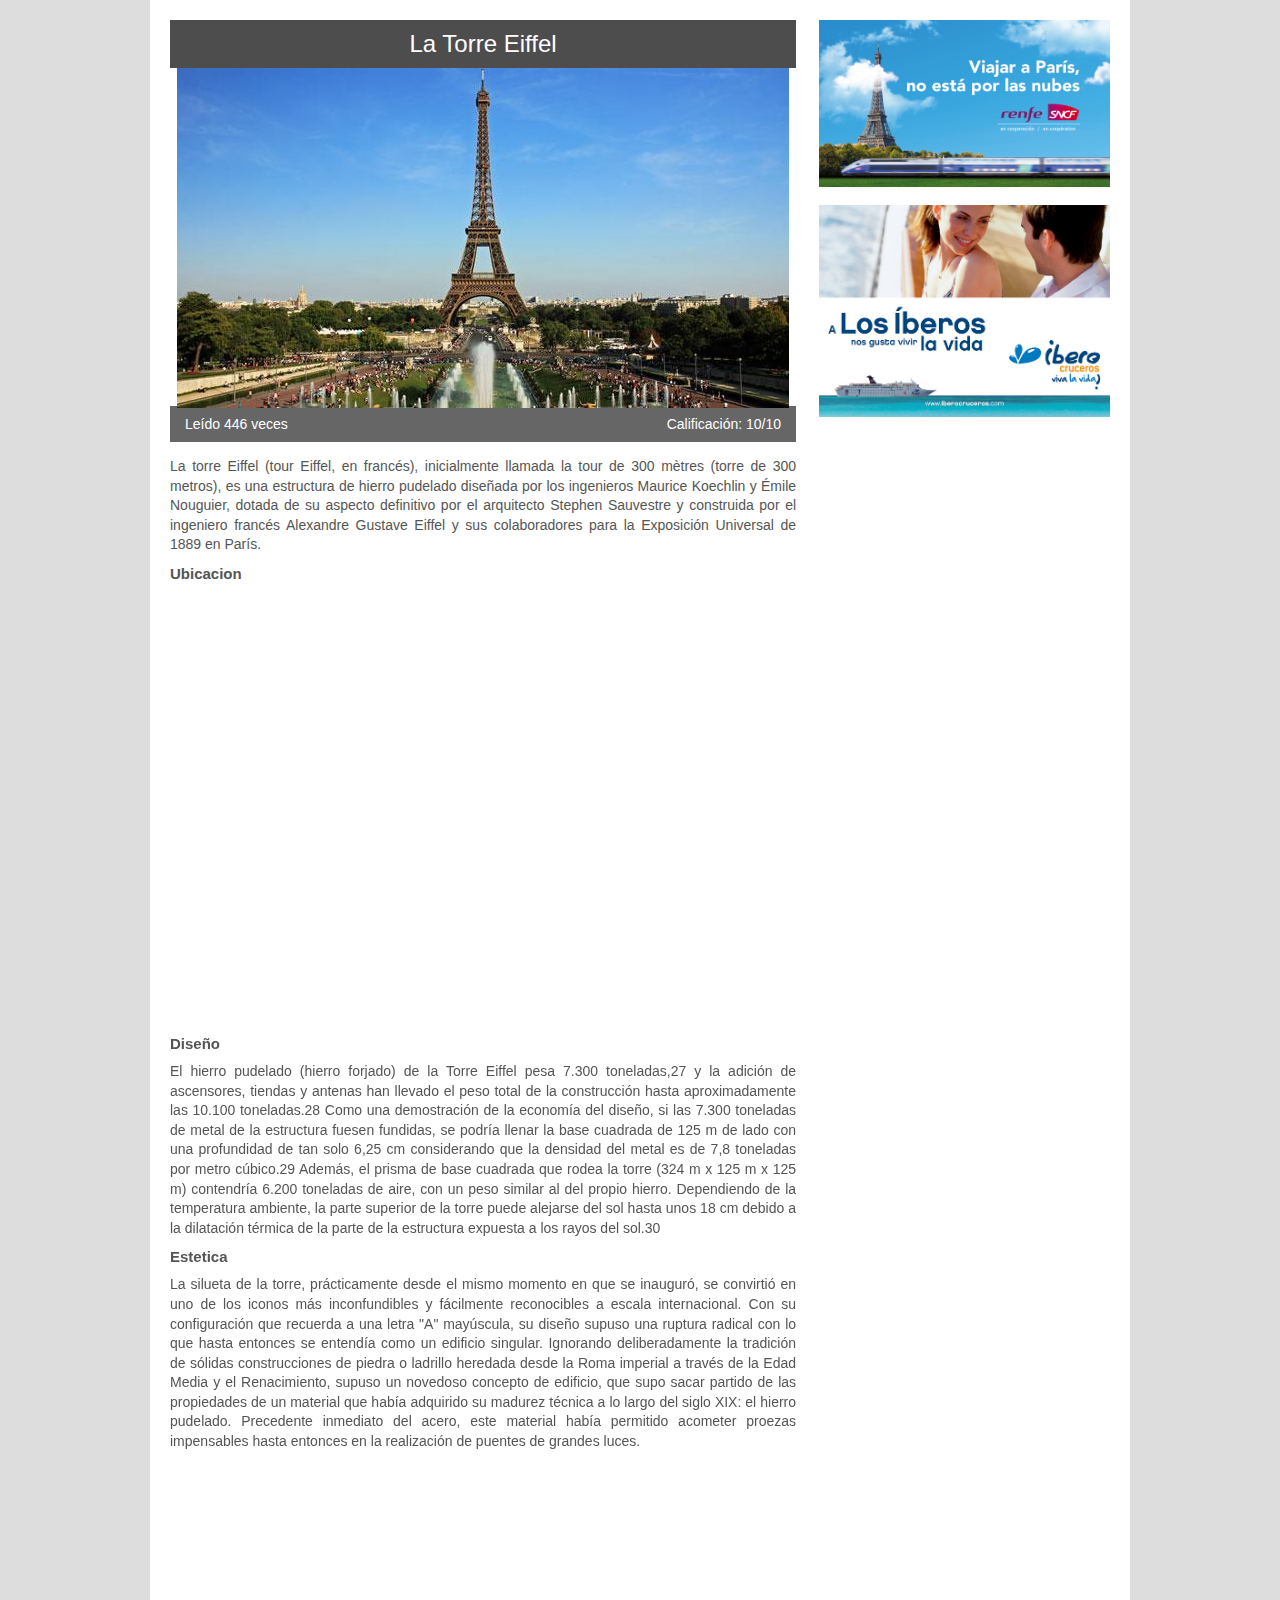
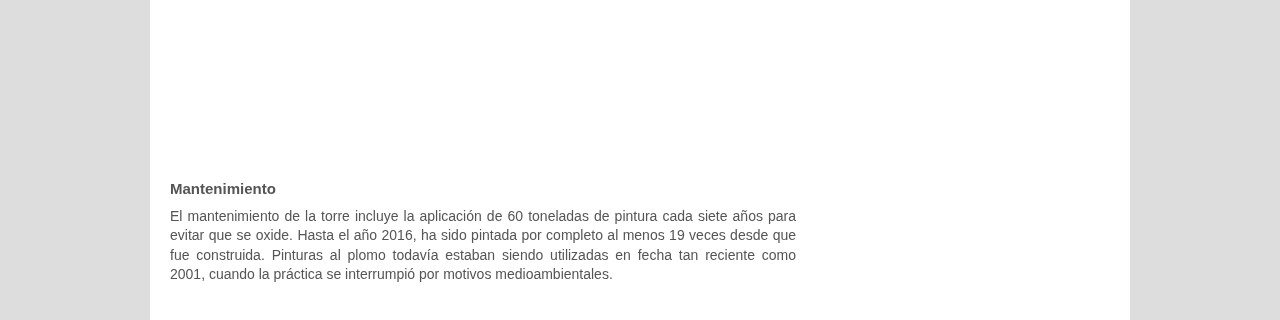
<file: public/blog/noticia.html>
<!DOCTYPE html>
<html>
  <head>
    <meta charset="UTF-8">
    <title>Francia</title>
    <meta name="viewport" content="width=device-width, initial-scale=1.0">
    <link href="css/estilos.css" rel="stylesheet" type="text/css"/>
    <link href="css/noticia.css" rel="stylesheet" type="text/css"/>
  </head>
  <body>
    <div id="fb-root"></div>
      <script async defer crossorigin="anonymous" src="https://connect.facebook.net/es_LA/sdk.js#xfbml=1&version=v7.0"></script>
    <div id="main">
      <div id="header"></div>
      <div id="content">
        <div class="section">
          <div class="box-title">
            <h1>La Torre Eiffel</h1>            
          </div>
          <div class="box-image">
            <img src="../../public/blog/img/Torre2.jpg" alt=""/>
          </div>
          <div class="box-data">
            <div class="data-left">
              <span>Leído 446 veces</span>
            </div>
            <div class="data-right">
              <span>Calificación: 10/10</span>
            </div>
            <div class="clear"></div>
          </div>
          <div class="article">
            <p>La torre Eiffel (tour Eiffel, en francés), inicialmente llamada la tour de 300 mètres (torre de 300 metros), es una estructura de hierro pudelado diseñada por los ingenieros Maurice Koechlin y Émile Nouguier, dotada de su aspecto definitivo por el arquitecto Stephen Sauvestre y construida por el ingeniero francés Alexandre Gustave Eiffel y sus colaboradores para la Exposición Universal de 1889 en París.</p>
              <h2>Ubicacion</h2>
            <iframe src="https://www.google.com/maps/embed?pb=!1m18!1m12!1m3!1d2624.991440608142!2d2.2922926150874177!3d48.85837360866285!2m3!1f0!2f0!3f0!3m2!1i1024!2i768!4f13.1!3m3!1m2!1s0x47e66e2964e34e2d%3A0x8ddca9ee380ef7e0!2sTorre%20Eiffel!5e0!3m2!1ses-419!2smx!4v1588723765986!5m2!1ses-419!2smx" width="600" height="450" frameborder="0" style="border:0;" allowfullscreen="" aria-hidden="false" tabindex="0"></iframe>
            <h2>Diseño</h2>
            <p>El hierro pudelado (hierro forjado) de la Torre Eiffel pesa 7.300 toneladas,27​ y la adición de ascensores, tiendas y antenas han llevado el peso total de la construcción hasta aproximadamente las 10.100 toneladas.28​ Como una demostración de la economía del diseño, si las 7.300 toneladas de metal de la estructura fuesen fundidas, se podría llenar la base cuadrada de 125 m de lado con una profundidad de tan solo 6,25 cm considerando que la densidad del metal es de 7,8 toneladas por metro cúbico.29​ Además, el prisma de base cuadrada que rodea la torre (324 m x 125 m x 125 m) contendría 6.200 toneladas de aire, con un peso similar al del propio hierro. Dependiendo de la temperatura ambiente, la parte superior de la torre puede alejarse del sol hasta unos 18 cm debido a la dilatación térmica de la parte de la estructura expuesta a los rayos del sol.30​</p>
            <h2>Estetica</h2>
            <p>La silueta de la torre, prácticamente desde el mismo momento en que se inauguró, se convirtió en uno de los iconos más inconfundibles y fácilmente reconocibles a escala internacional. Con su configuración que recuerda a una letra "A" mayúscula, su diseño supuso una ruptura radical con lo que hasta entonces se entendía como un edificio singular. Ignorando deliberadamente la tradición de sólidas construcciones de piedra o ladrillo heredada desde la Roma imperial a través de la Edad Media y el Renacimiento, supuso un novedoso concepto de edificio, que supo sacar partido de las propiedades de un material que había adquirido su madurez técnica a lo largo del siglo XIX: el hierro pudelado. Precedente inmediato del acero, este material había permitido acometer proezas impensables hasta entonces en la realización de puentes de grandes luces.</p>
             <iframe width="560" height="315" src="https://www.youtube.com/embed/_zcIHb2VbEw" frameborder="0" allow="accelerometer; autoplay; encrypted-media; gyroscope; picture-in-picture" allowfullscreen></iframe>
            <h2>Mantenimiento</h2>
            <p>El mantenimiento de la torre incluye la aplicación de 60  toneladas de pintura cada siete años para evitar que se oxide. Hasta el año 2016, ha sido pintada por completo al menos 19 veces desde que fue construida. Pinturas al plomo todavía estaban siendo utilizadas en fecha tan reciente como 2001, cuando la práctica se interrumpió por motivos medioambientales.</p>
            <div class="fb-comments" data-href="http://localhost/Proyecto2/public/blog/noticia.html" data-numposts="5" data-width=""></div>
          </div>
        </div>
        <div class="aside">
          <div class="publicidad">
            <img src="../../public/blog/img/publicidad1.jpg" alt=""/>
          </div>
          <div class="publicidad">
            <img src="../../public/blog/img/publicidad2.jpg" alt=""/>        
          </div>
        </div>
        <div class="clear"></div>
      </div>
      <div id="footer"></div>
    </div>
    <body><div id="fb-root"></div>
  </body>
</html>
</file>
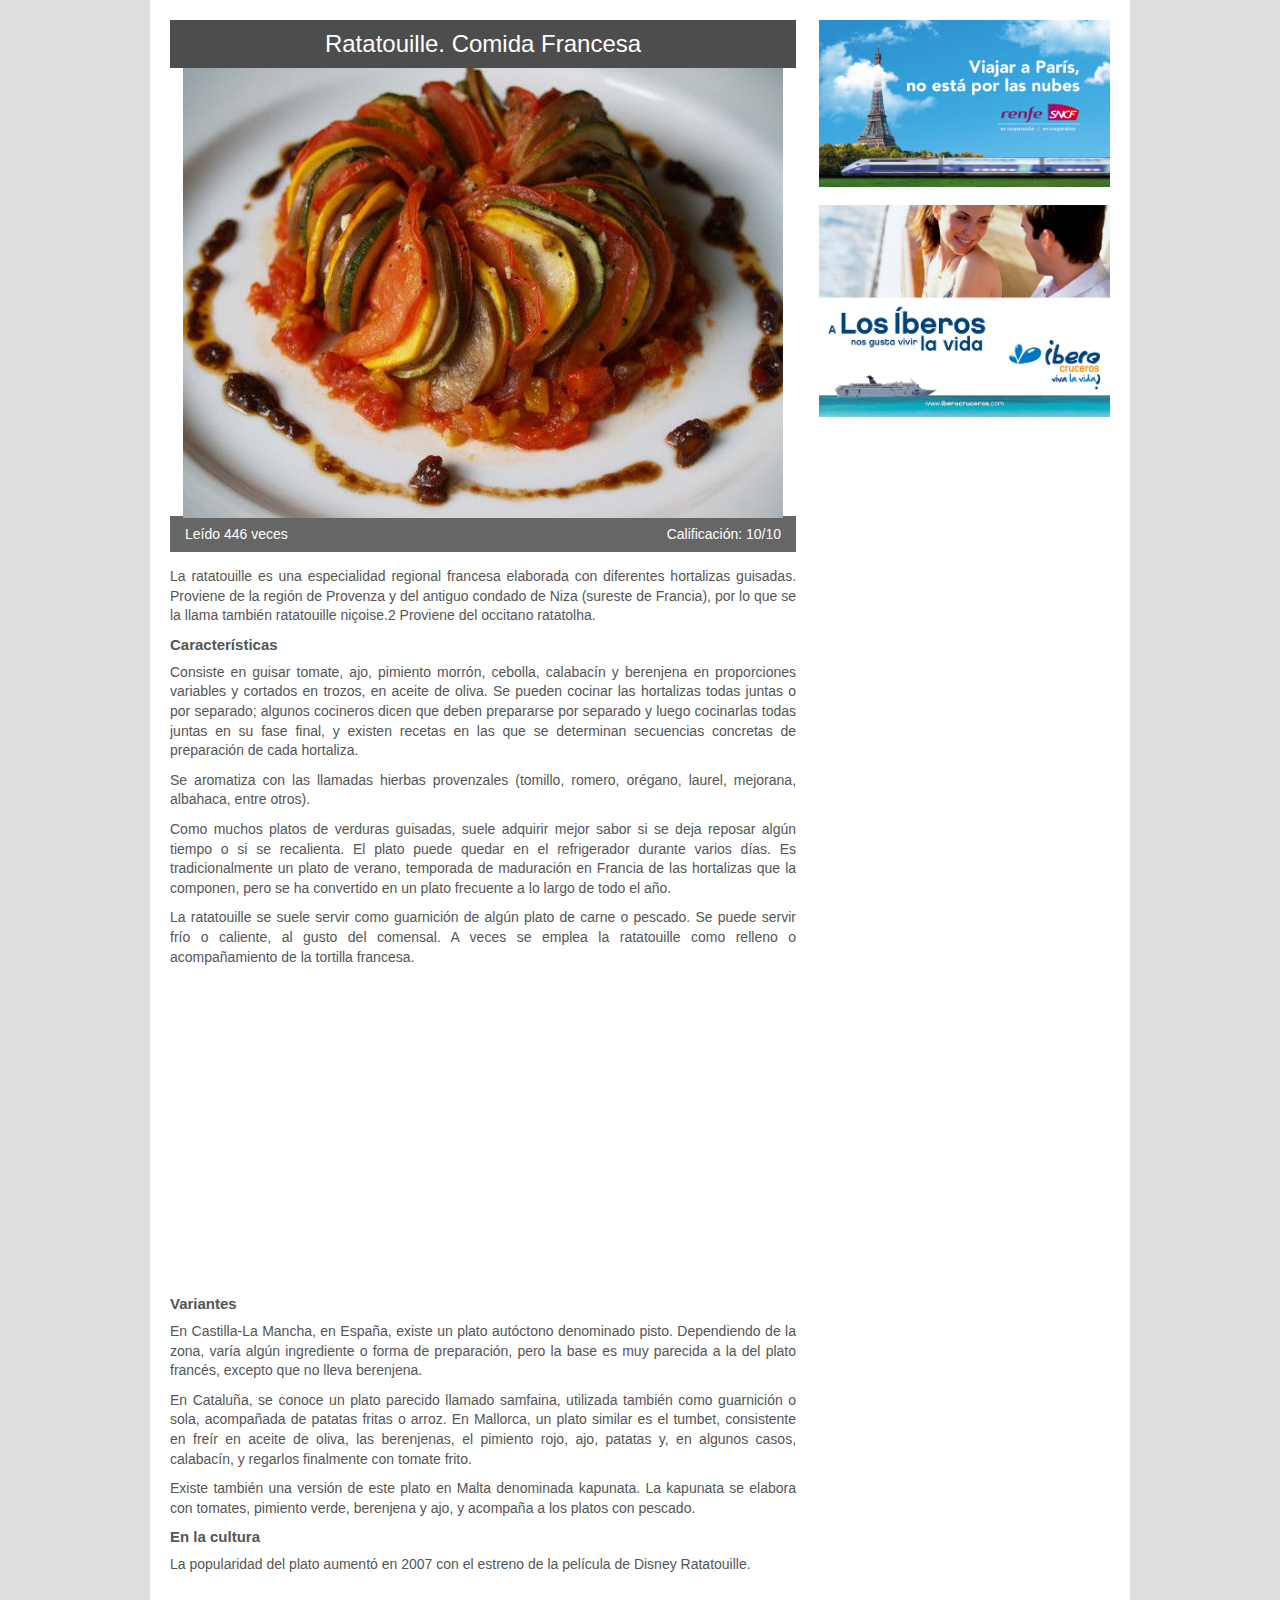
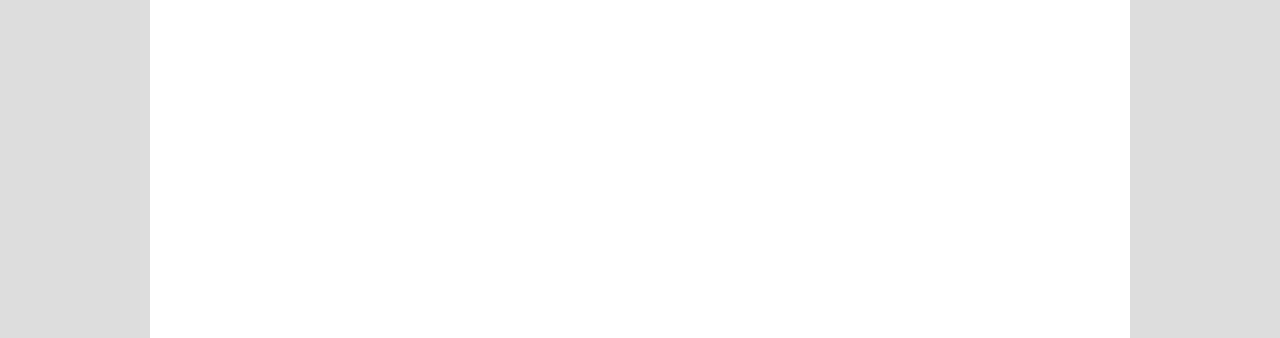
<file: public/blog/noticia2.html>
<!DOCTYPE html>
<html>
  <head>
    <meta charset="UTF-8">
    <title>Francia</title>
    <meta name="viewport" content="width=device-width, initial-scale=1.0">
    <link href="css/estilos.css" rel="stylesheet" type="text/css"/>
    <link href="css/noticia.css" rel="stylesheet" type="text/css"/>
  </head>
  <body>
    <div id="fb-root"></div>
      <script async defer crossorigin="anonymous" src="https://connect.facebook.net/es_LA/sdk.js#xfbml=1&version=v7.0"></script>
    <div id="main">
      <div id="header"></div>
      <div id="content">
        <div class="section">
          <div class="box-title">
            <h1>Ratatouille. Comida Francesa</h1>            
          </div>
          <div class="box-image">
            <img src="../../public/blog/img/Rata.jpg" alt=""/>
          </div>
          <div class="box-data">
            <div class="data-left">
              <span>Leído 446 veces</span>
            </div>
            <div class="data-right">
              <span>Calificación: 10/10</span>
            </div>
            <div class="clear"></div>
          </div>
          <div class="article">
            <p>La ratatouille es una especialidad regional francesa elaborada con diferentes hortalizas guisadas. Proviene de la región de Provenza y del antiguo condado de Niza (sureste de Francia), por lo que se la llama también ratatouille niçoise.2 Proviene del occitano ratatolha.</p>
            <h2>Características</h2>
            <p>Consiste en guisar tomate, ajo, pimiento morrón, cebolla, calabacín y berenjena en proporciones variables y cortados en trozos, en aceite de oliva. Se pueden cocinar las hortalizas todas juntas o por separado; algunos cocineros dicen que deben prepararse por separado y luego cocinarlas todas juntas en su fase final, y existen recetas en las que se determinan secuencias concretas de preparación de cada hortaliza.</p>
            <p>Se aromatiza con las llamadas hierbas provenzales (tomillo, romero, orégano, laurel, mejorana, albahaca, entre otros).</p>
            <p>Como muchos platos de verduras guisadas, suele adquirir mejor sabor si se deja reposar algún tiempo o si se recalienta. El plato puede quedar en el refrigerador durante varios días. Es tradicionalmente un plato de verano, temporada de maduración en Francia de las hortalizas que la componen, pero se ha convertido en un plato frecuente a lo largo de todo el año.
            <p>La ratatouille se suele servir como guarnición de algún plato de carne o pescado. Se puede servir frío o caliente, al gusto del comensal. A veces se emplea la ratatouille como relleno o acompañamiento de la tortilla francesa.</p>
            <iframe width="560" height="315" src="https://www.youtube.com/embed/RQlp-p_Qcsw" frameborder="0" allow="accelerometer; autoplay; encrypted-media; gyroscope; picture-in-picture" allowfullscreen></iframe>
            <h2>Variantes</h2>
            <p>En Castilla-La Mancha, en España, existe un plato autóctono denominado pisto. Dependiendo de la zona, varía algún ingrediente o forma de preparación, pero la base es muy parecida a la del plato francés, excepto que no lleva berenjena.</p>
            <p>En Cataluña, se conoce un plato parecido llamado samfaina, utilizada también como guarnición o sola, acompañada de patatas fritas o arroz. En Mallorca, un plato similar es el tumbet, consistente en freír en aceite de oliva, las berenjenas, el pimiento rojo, ajo, patatas y, en algunos casos, calabacín, y regarlos finalmente con tomate frito.</p>
            <p>Existe también una versión de este plato en Malta denominada kapunata. La kapunata se elabora con tomates, pimiento verde, berenjena y ajo, y acompaña a los platos con pescado.</p>
            <h2>En la cultura</h2>
            <p>La popularidad del plato aumentó en 2007 con el estreno de la película de Disney Ratatouille.</p>
            <iframe width="560" height="315" src="https://www.youtube.com/embed/ca5ae-ovQl4" frameborder="0" allow="accelerometer; autoplay; encrypted-media; gyroscope; picture-in-picture" allowfullscreen></iframe>
            <div class="fb-comments" data-href="http://localhost/Proyecto2/public/blog/noticia2.html" data-numposts="5" data-width=""></div>
          </div>
        </div>
        <div class="aside">
          <div class="publicidad">
            <img src="../../public/blog/img/publicidad1.jpg" alt=""/>
          </div>
          <div class="publicidad">
            <img src="../../public/blog/img/publicidad2.jpg" alt=""/>        
          </div>
        </div>
        <div class="clear"></div>
      </div>
      <div id="footer"></div>
    </div>
    <body><div id="fb-root"></div>
  </body>
</html>
</file>
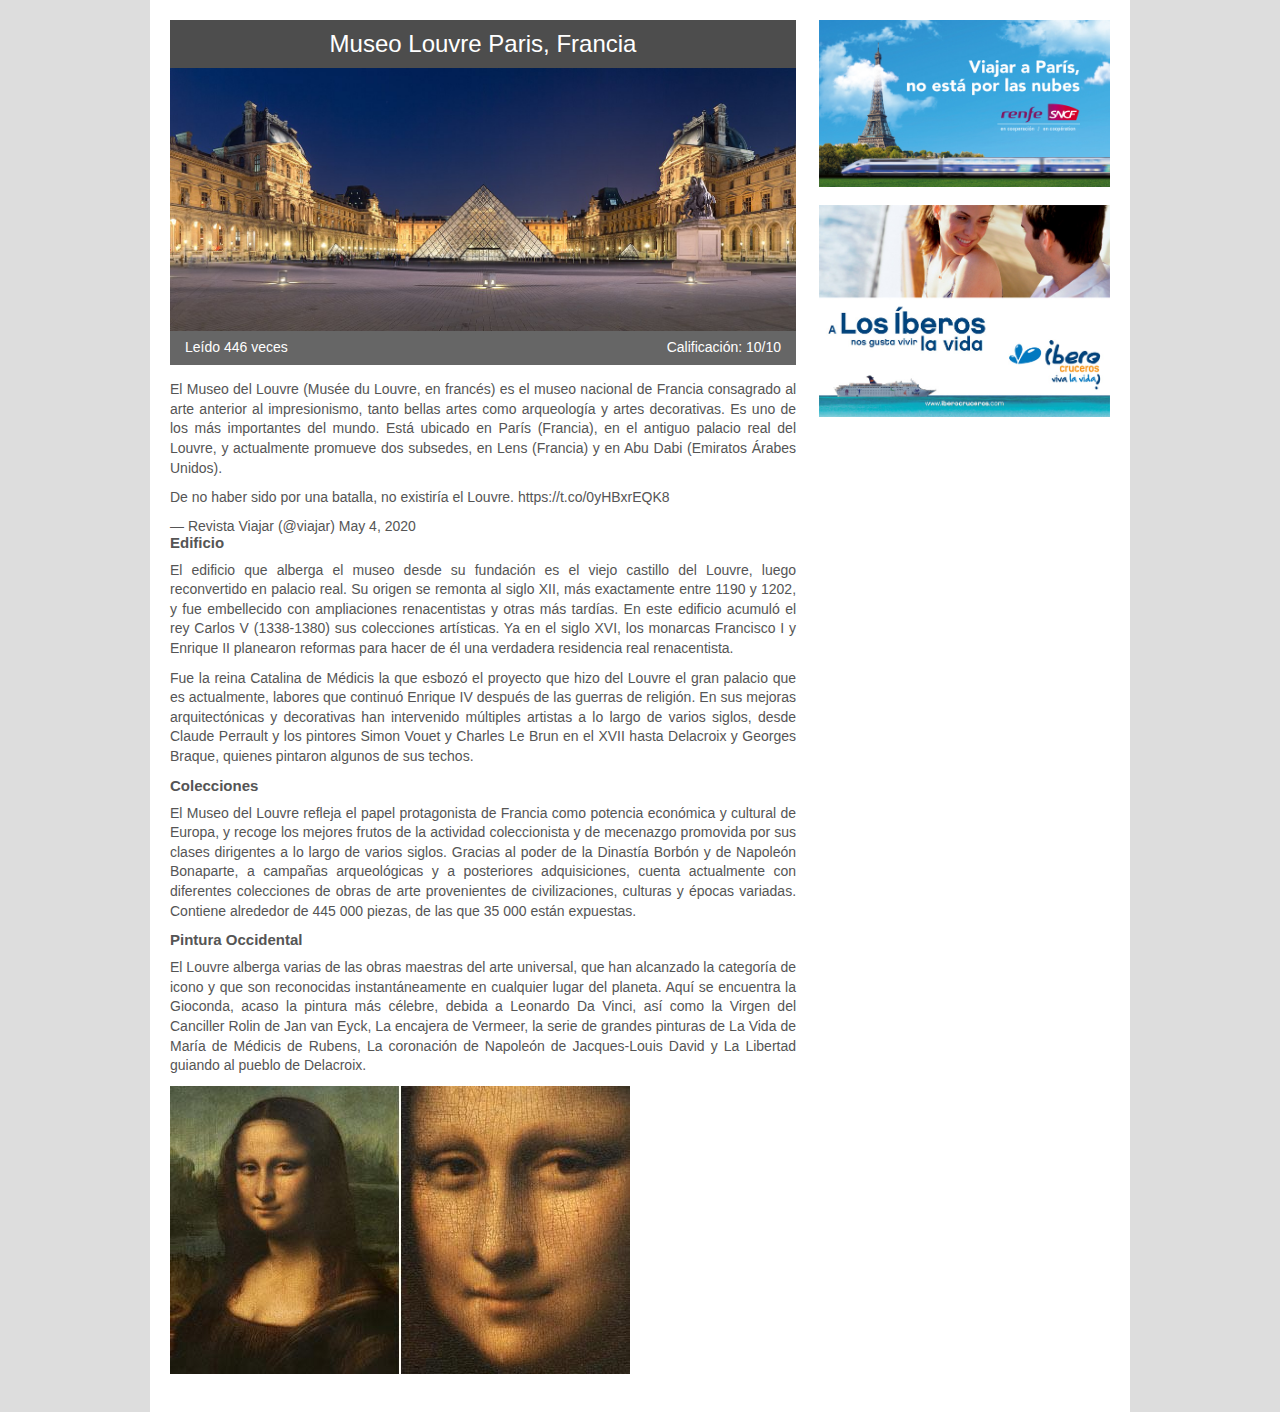
<file: public/blog/noticia3.html>
<!DOCTYPE html>
<html>
  <head>
    <meta charset="UTF-8">
    <title>Francia</title>
    <meta name="viewport" content="width=device-width, initial-scale=1.0">
    <link href="css/estilos.css" rel="stylesheet" type="text/css"/>
    <link href="css/noticia.css" rel="stylesheet" type="text/css"/>
  </head>
  <body>
    <div id="fb-root"></div>
    <script async defer crossorigin="anonymous" src="https://connect.facebook.net/es_LA/sdk.js#xfbml=1&version=v7.0"></script>
    <div id="main">
      <div id="header"></div>
      <div id="content">
        <div class="section">
          <div class="box-title">
            <h1>Museo Louvre Paris, Francia</h1>            
          </div>
          <div class="box-image">
            <img src="img/Louvre.jpg" alt=""/>
          </div>
          <div class="box-data">
            <div class="data-left">
              <span>Leído 446 veces</span>
            </div>
            <div class="data-right">
              <span>Calificación: 10/10</span>
            </div>
            <div class="clear"></div>
          </div>
          <div class="article">
            <p>El Museo del Louvre (Musée du Louvre, en francés) es el museo nacional de Francia consagrado al arte anterior al impresionismo, tanto bellas artes como arqueología y artes decorativas. Es uno de los más importantes del mundo. Está ubicado en París (Francia), en el antiguo palacio real del Louvre, y actualmente promueve dos subsedes, en Lens (Francia) y en Abu Dabi (Emiratos Árabes Unidos).</p>
            <blockquote class="twitter-tweet"><p lang="es" dir="ltr">De no haber sido por una batalla, no existiría el Louvre. <a href="https://t.co/0yHBxrEQK8">https://t.co/0yHBxrEQK8</a></p>&mdash; Revista Viajar (@viajar) <a href="https://twitter.com/viajar/status/1257445086205485056?ref_src=twsrc%5Etfw">May 4, 2020</a></blockquote> <script async src="https://platform.twitter.com/widgets.js" charset="utf-8"></script>
            <h2>Edificio</h2>
            <p>El edificio que alberga el museo desde su fundación es el viejo castillo del Louvre, luego reconvertido en palacio real. Su origen se remonta al siglo XII, más exactamente entre 1190 y 1202, y fue embellecido con ampliaciones renacentistas y otras más tardías. En este edificio acumuló el rey Carlos V (1338-1380) sus colecciones artísticas. Ya en el siglo XVI, los monarcas Francisco I y Enrique II planearon reformas para hacer de él una verdadera residencia real renacentista.</p>
            <p>Fue la reina Catalina de Médicis la que esbozó el proyecto que hizo del Louvre el gran palacio que es actualmente, labores que continuó Enrique IV después de las guerras de religión. En sus mejoras arquitectónicas y decorativas han intervenido múltiples artistas a lo largo de varios siglos, desde Claude Perrault y los pintores Simon Vouet y Charles Le Brun en el XVII hasta Delacroix y Georges Braque, quienes pintaron algunos de sus techos.</p>
            <h2>Colecciones</h2>
            <p>El Museo del Louvre refleja el papel protagonista de Francia como potencia económica y cultural de Europa, y recoge los mejores frutos de la actividad coleccionista y de mecenazgo promovida por sus clases dirigentes a lo largo de varios siglos. Gracias al poder de la Dinastía Borbón y de Napoleón Bonaparte, a campañas arqueológicas y a posteriores adquisiciones, cuenta actualmente con diferentes colecciones de obras de arte provenientes de civilizaciones, culturas y épocas variadas. Contiene alrededor de 445 000 piezas, de las que 35 000 están expuestas.</p>
            <h2>Pintura Occidental</h2>
            <p>El Louvre alberga varias de las obras maestras del arte universal, que han alcanzado la categoría de icono y que son reconocidas instantáneamente en cualquier lugar del planeta. Aquí se encuentra la Gioconda, acaso la pintura más célebre, debida a Leonardo Da Vinci, así como la Virgen del Canciller Rolin de Jan van Eyck, La encajera de Vermeer, la serie de grandes pinturas de La Vida de María de Médicis de Rubens, La coronación de Napoleón de Jacques-Louis David y La Libertad guiando al pueblo de Delacroix.</p>
            <img src ="../blog/img/Mona.jpg">
            <div class="fb-comments" data-href="http://localhost/Proyecto2/public/blog/noticia3.html" data-numposts="5" data-width=""></div>
          </div>
        </div>
        <div class="aside">
          <div class="publicidad">
            <img src="../../public/blog/img/publicidad1.jpg" alt=""/>
          </div>
          <div class="publicidad">
            <img src="../../public/blog/img/publicidad2.jpg" alt=""/>        
          </div>
        </div>
        <div class="clear"></div>
      </div>
      <div id="footer"></div>
    </div>
    <body><div id="fb-root"></div>
  </body>
</html>
</file>
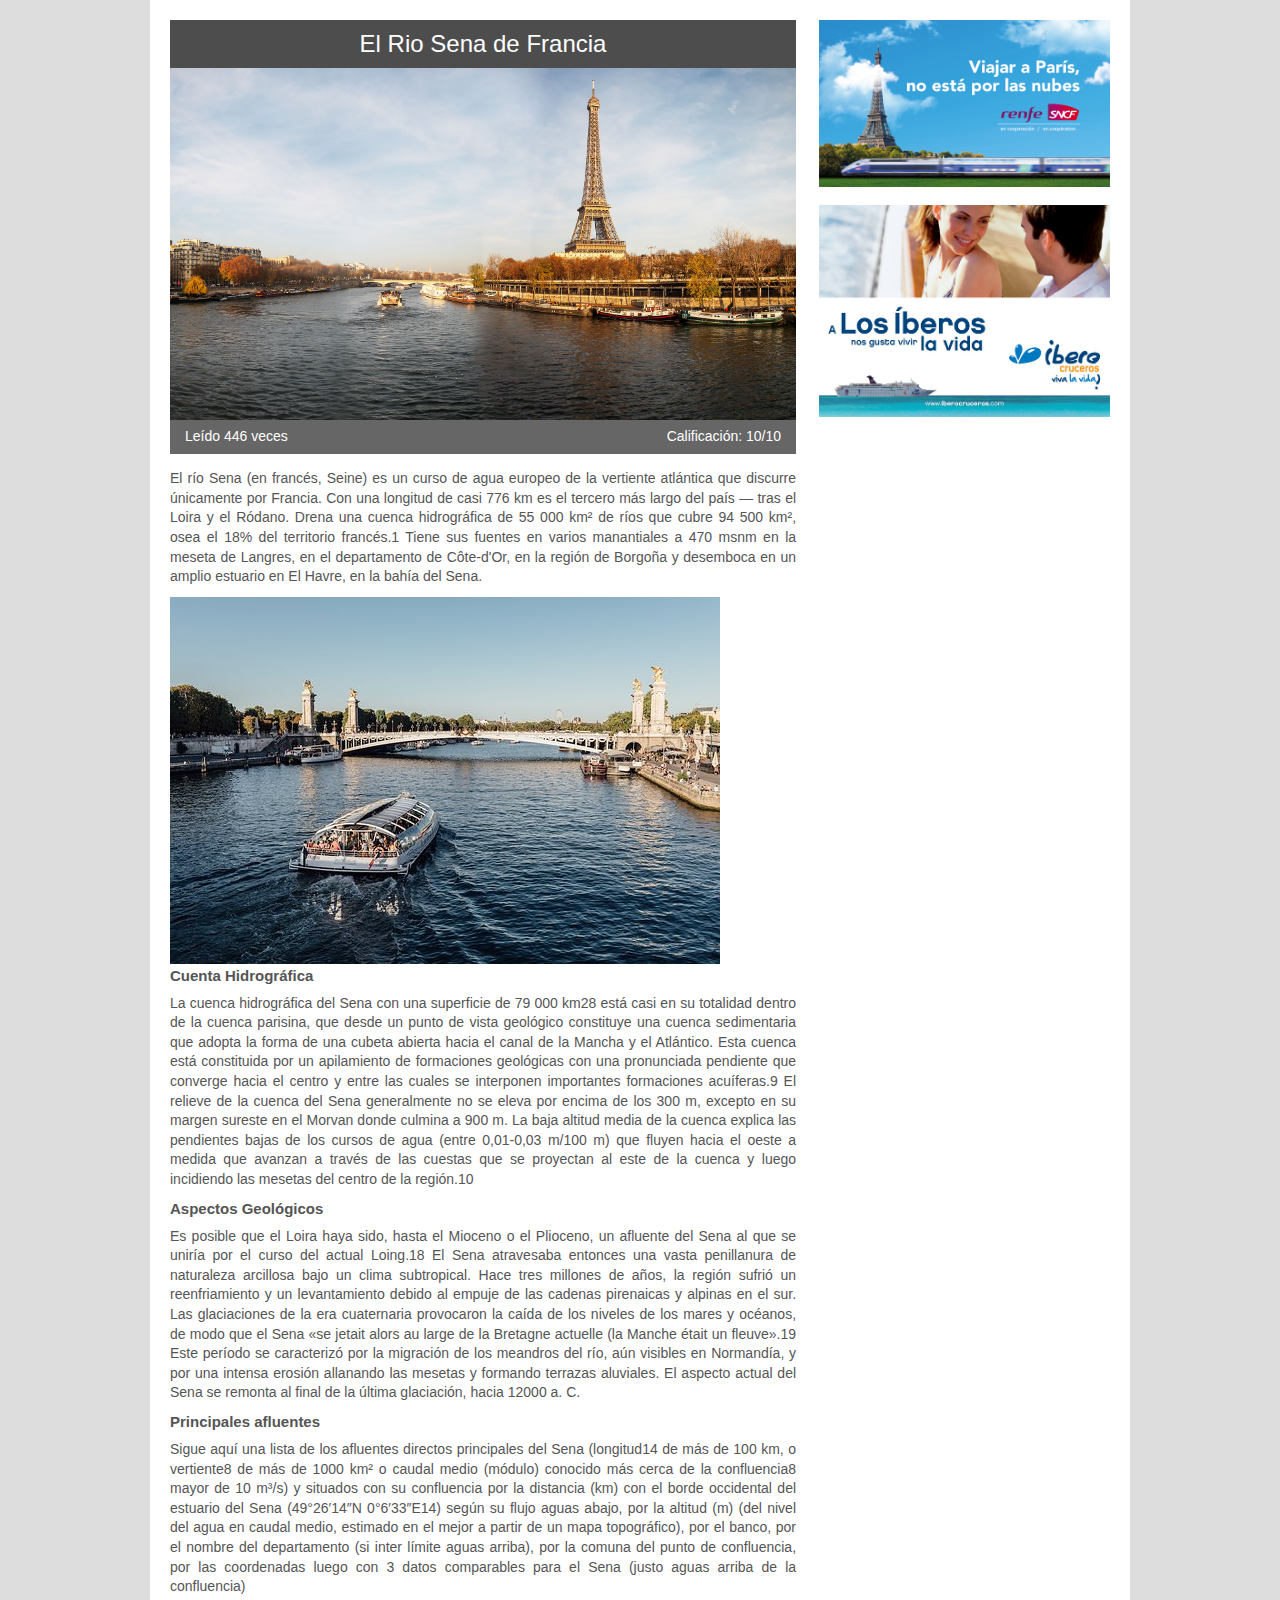
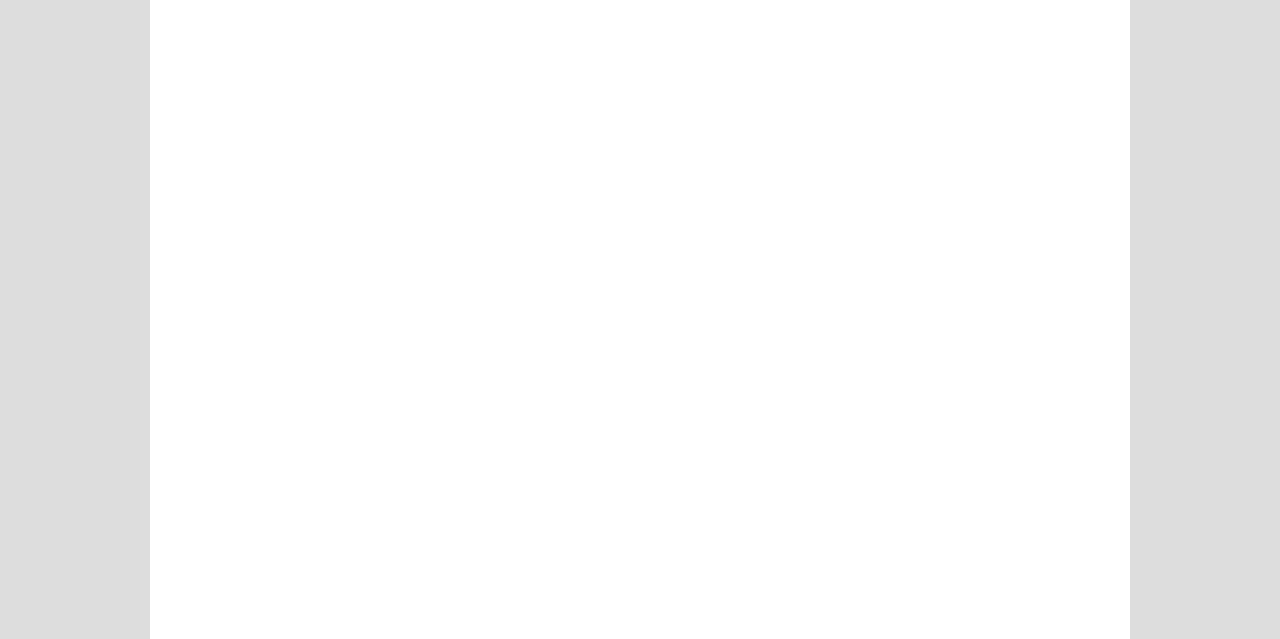
<file: public/blog/noticia4.html>
<!DOCTYPE html>
<html>
  <head>
    <meta charset="UTF-8">
    <title>Francia</title>
    <meta name="viewport" content="width=device-width, initial-scale=1.0">
    <link href="css/estilos.css" rel="stylesheet" type="text/css"/>
    <link href="css/noticia.css" rel="stylesheet" type="text/css"/>
  </head>
  <body>
    <div id="fb-root"></div>
    <script async defer crossorigin="anonymous" src="https://connect.facebook.net/es_LA/sdk.js#xfbml=1&version=v7.0"></script>
    <div id="main">
      <div id="header"></div>
      <div id="content">
        <div class="section">
          <div class="box-title">
            <h1>El Rio Sena de Francia</h1>            
          </div>
          <div class="box-image">
            <img src="../blog/img/Rio.jpg" alt=""/>
          </div>
          <div class="box-data">
            <div class="data-left">
              <span>Leído 446 veces</span>
            </div>
            <div class="data-right">
              <span>Calificación: 10/10</span>
            </div>
            <div class="clear"></div>
          </div>
          <div class="article">
            <p>El río Sena (en francés, Seine) es un curso de agua europeo de la vertiente atlántica que discurre únicamente por Francia. Con una longitud de casi 776 km es el tercero más largo del país — tras el Loira y el Ródano. Drena una cuenca hidrográfica de 55 000 km² de ríos que cubre 94 500 km², osea el 18% del territorio francés.1​ Tiene sus fuentes en varios manantiales a 470 msnm en la meseta de Langres, en el departamento de Côte-d'Or, en la región de Borgoña y desemboca en un amplio estuario en El Havre, en la bahía del Sena.</p> 
            <img src="../blog/img/Sena.jpg">     
            <h2>Cuenta Hidrográfica</h2>
            <p>La cuenca hidrográfica del Sena con una superficie de 79 000 km28​ está casi en su totalidad dentro de la cuenca parisina, que desde un punto de vista geológico constituye una cuenca sedimentaria que adopta la forma de una cubeta abierta hacia el canal de la Mancha y el Atlántico. Esta cuenca está constituida por un apilamiento de formaciones geológicas con una pronunciada pendiente que converge hacia el centro y entre las cuales se interponen importantes formaciones acuíferas.9​ El relieve de la cuenca del Sena generalmente no se eleva por encima de los 300 m, excepto en su margen sureste en el Morvan donde culmina a 900 m. La baja altitud media de la cuenca explica las pendientes bajas de los cursos de agua (entre 0,01-0,03 m/100 m) que fluyen hacia el oeste a medida que avanzan a través de las cuestas que se proyectan al este de la cuenca y luego incidiendo las mesetas del centro de la región.10​</p>
            <h2>Aspectos Geológicos</h2>
            <p>Es posible que el Loira haya sido, hasta el Mioceno o el Plioceno, un afluente del Sena al que se uniría por el curso del actual Loing.18​ El Sena atravesaba entonces una vasta penillanura de naturaleza arcillosa bajo un clima subtropical. Hace tres millones de años, la región sufrió un reenfriamiento y un levantamiento debido al empuje de las cadenas pirenaicas y alpinas en el sur. Las glaciaciones de la era cuaternaria provocaron la caída de los niveles de los mares y océanos, de modo que el Sena «se jetait alors au large de la Bretagne actuelle (la Manche était un fleuve».19​ Este período se caracterizó por la migración de los meandros del río, aún visibles en Normandía, y por una intensa erosión allanando las mesetas y formando terrazas aluviales. El aspecto actual del Sena se remonta al final de la última glaciación, hacia 12000 a. C.</p>
            <h2>Principales afluentes</h2>
            <p>Sigue aquí una lista de los afluentes directos principales del Sena (longitud14​ de más de 100 km, o vertiente8​ de más de 1000 km² o caudal medio (módulo) conocido más cerca de la confluencia8​ mayor de 10 m³/s) y situados con su confluencia por la distancia (km) con el borde occidental del estuario del Sena (49°26′14″N 0°6′33″E14​) según su flujo aguas abajo, por la altitud (m) (del nivel del agua en caudal medio, estimado en el mejor a partir de un mapa topográfico), por el banco, por el nombre del departamento (si inter límite aguas arriba), por la comuna del punto de confluencia, por las coordenadas luego con 3 datos comparables para el Sena (justo aguas arriba de la confluencia)</p>
              <iframe src="https://www.facebook.com/plugins/post.php?href=https%3A%2F%2Fwww.facebook.com%2Fdiariodecarreteraydelmundo%2Fposts%2F527174161304044&width=500" width="500" height="594" style="border:none;overflow:hidden" scrolling="no" frameborder="0" allowTransparency="true" allow="encrypted-media"></iframe> 
              <div class="fb-comments" data-href="http://localhost/Proyecto2/public/blog/noticia4.html" data-numposts="5" data-width=""></div>    
          </div>
        </div>
        <div class="aside">
          <div class="publicidad">
            <img src="../../public/blog/img/publicidad1.jpg" alt=""/>
          </div>
          <div class="publicidad">
            <img src="../../public/blog/img/publicidad2.jpg" alt=""/>        
          </div>
        </div>
        <div class="clear"></div>
      </div>
      <div id="footer"></div>
    </div>
    <body><div id="fb-root"></div>
  </body>
</html>
</file>
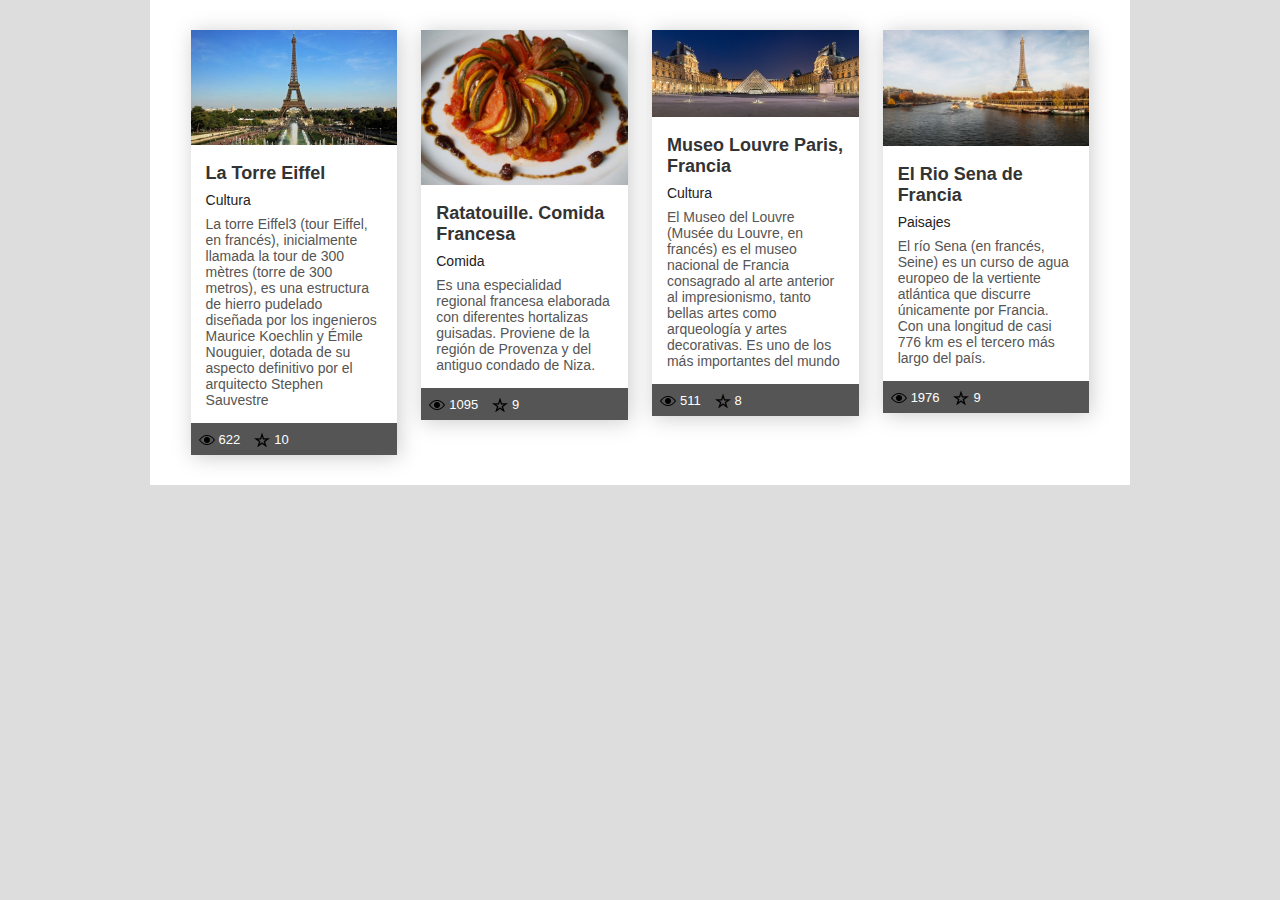
<file: public/blog/principal.html>
<!DOCTYPE html>
<html>
  <head>
    <meta charset="UTF-8">
    <title>Francia</title>
    <meta name="viewport" content="width=device-width, initial-scale=1.0">
    <link href="css/estilos.css" rel="stylesheet" type="text/css"/>
  </head>
  <body>
    <div id="fb-root"></div>
<script async defer crossorigin="anonymous" src="https://connect.facebook.net/es_LA/sdk.js#xfbml=1&version=v6.0"></script>
    <div id="main">
      <div id="header"></div>
      <div id="content">
        <div class="section">
          <div class="box-news">
            <a href="noticia.html" title="La torre Eiffel">
              <div class="box-image">
                <img src="../../public/blog/img/Torre2.jpg"/>
              </div>
              <div class="box-text">
                <h2>La Torre Eiffel</h2>
                <span class="category">Cultura</span>
                <p>La torre Eiffel3​ (tour Eiffel, en francés), inicialmente llamada la tour de 300 mètres (torre de 300 metros), es una estructura de hierro pudelado diseñada por los ingenieros Maurice Koechlin y Émile Nouguier, dotada de su aspecto definitivo por el arquitecto Stephen Sauvestre</p>
              </div>
              <div class="box-rating">
                <span class="view">622</span>
                <span class="rating">10</span>
              </div>
            </a>
          </div>
          <div class="box-news">
            <a href="../blog/noticia2.html" title="Ratatouille. Comida Francesa">
              <div class="box-image">
                <img src="../../public/blog/img/Rata.jpg" alt="Ratatouille. Comida Francesa"/>
              </div>
              <div class="box-text">
                <h2>Ratatouille. Comida Francesa</h2>
                <span class="category">Comida</span>
                <p>Es una especialidad regional francesa elaborada con diferentes hortalizas guisadas. Proviene de la región de Provenza y del antiguo condado de Niza.</p>
              </div>
              <div class="box-rating">
                <span class="view">1095</span>
                <span class="rating">9</span>
              </div>
            </a>
          </div>
          <div class="box-news">
            <a href="../blog/noticia3.html" title="Museo Louvre Paris, Francia">
              <div class="box-image">
                <img src="../../public/blog/img/Louvre.jpg" alt="Museo Louvre Paris, Francia"/>
              </div>
              <div class="box-text">
                <h2>Museo Louvre Paris, Francia</h2>
                <span class="category">Cultura</span>
                <p>El Museo del Louvre (Musée du Louvre, en francés) es el museo nacional de Francia consagrado al arte anterior al impresionismo, tanto bellas artes como arqueología y artes decorativas. Es uno de los más importantes del mundo</p>
              </div>
              <div class="box-rating">
                <span class="view">511</span>
                <span class="rating">8</span>
              </div>
            </a>
          </div>
          <div class="box-news">
            <a href="../blog/noticia4.html" title="El Rio Sena de Francia">
              <div class="box-image">
                <img src="../../public/blog/img/Rio.jpg" alt="El Rio Sena de Francia"/>
              </div>
              <div class="box-text">
                <h2>El Rio Sena de Francia</h2>
                <span class="category">Paisajes</span>
                <p>El río Sena (en francés, Seine) es un curso de agua europeo de la vertiente atlántica que discurre únicamente por Francia. Con una longitud de casi 776 km es el tercero más largo del país.</p>
              </div>
              <div class="box-rating">
                <span class="view">1976</span>
                <span class="rating">9</span>
              </div>
            </a>
          </div>
          </div>
        </div>
      </div>
      <div id="footer"></div>
    </div>
  </body>
</html>
</file>
<file: public/blog/css/estilos.css>
* {
  margin: 0;
  padding: 0;
  box-sizing: border-box;
}
body {
  font-family: Arial;
  font-size: 14px;
  color: #555;
  background: #ddd;
}
ul {
  list-style: none;
}
a {
  text-decoration: none;
  color: #555;
}
img {
  max-width: 100%;
}
.clear {
  clear: both;
}
#main {
  max-width: 980px;
  margin: 0 auto;
  width: 100%;
  padding: 20px;
  background: #fff;
}
#content {
  text-align: center;
}
.section {

}
.box-news {
  display: inline-block;
  margin: 10px;
  width: 22%;
  box-shadow: 2px 2px 20px #ccc;
  text-align: left;
  vertical-align: top;
}
.box-news a {
  display: block;
}
.box-news a:hover {
  animation-duration: 0.75s;
  animation-iteration-count: 1;
  animation-name: buzz-out;
  animation-timing-function: linear;
}
.box-text {
  padding: 15px;
}
.box-text h2 {
  font-size: 18px;
  color: #333;
}
.box-rating {
  background: #555;
  color: #fff;
  padding: 8px;
}
.box-text .category {
  display: block;
  margin: 8px 0;
  color: #222;
}
.box-rating .view,
.box-rating .rating {
  background-repeat: no-repeat;
  padding-left: 20px;
  font-size: 13px;  
}
.box-rating .view {
  background-image: url('../img/view.png');
  margin-right: 10px;
}
.box-rating .rating {
  background-image: url('../img/rating.png');
}

/* ANIMACIONES */
@keyframes buzz-out {
  10% {
    transform: translateX(3px) rotate(2deg);
  }
  20% {
    transform: translateX(-3px) rotate(-2deg);
  }
  30% {
    transform: translateX(3px) rotate(2deg);
  }
  40% {
    transform: translateX(-3px) rotate(-2deg);
  }
  50% {
    transform: translateX(2px) rotate(1deg);
  }
  60% {
    transform: translateX(-2px) rotate(-1deg);
  }
  70% {
    transform: translateX(2px) rotate(1deg);
  }
  80% {
    transform: translateX(-2px) rotate(-1deg);
  }
  90% {
    transform: translateX(1px) rotate(0deg);
  }
  100% {
    transform: translateX(-1px) rotate(0deg);
  }
}
</file>
<file: public/blog/css/noticia.css>
.section {
  float: left;
  width: 66.6%;
}
.aside {
  float: right;
  width: 31%;
}
.box-title {
  background: #4D4D4D;
  padding: 10px 15px;
}
.box-title h1 {
  font-size: 24px;
  font-weight: normal;
  color: #fff;
}
.box-data {
  background: #666;
  color: #fff;
  padding: 10px 15px;
  margin-top: -5px;
}
.data-left {
  float: left;
}
.data-right {
  float: right;
}
.article {
  text-align: left;
  margin: 15px 0;
}
.article h2 {
  font-size: 15px;
}
.article p {
  margin: 10px 0;
  line-height: 1.4;
  text-align: justify;
}
.publicidad {
  margin-bottom: 15px;
}
.box-return {
  text-align: right;
}
.box-return a {
  display: inline-block;
  padding: 10px 20px;
  background: #4D4D4D;
  color: #fff;
  width: 150px;
  text-align: center;
}
</file>
